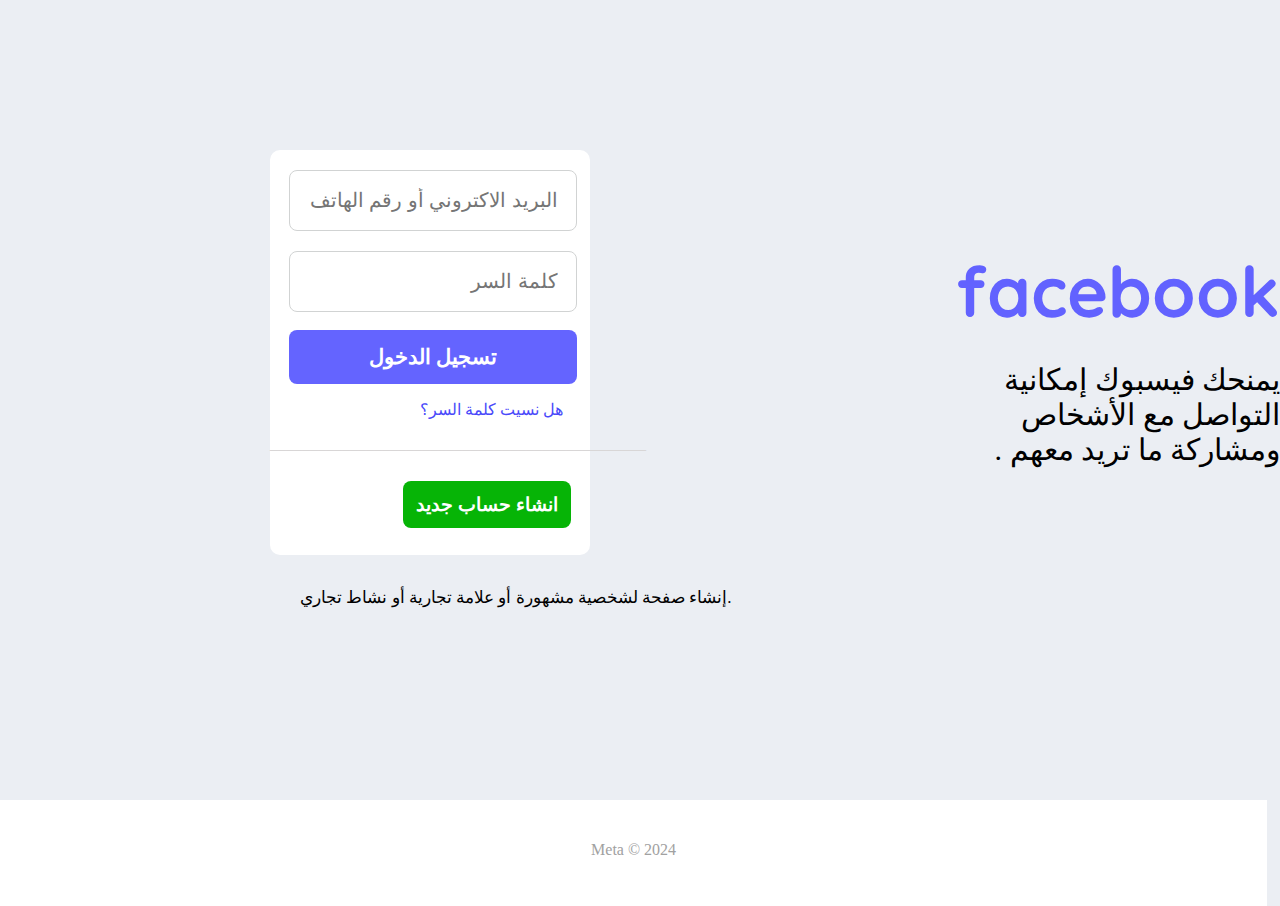
<file: Face.web/index.html>
<html>


<head>
    <meta charset="UTF-8">
    <meta name="viewport" content="width=device-width, intial-scale=1.0">
    <title>Facebook</title>

    <link href="style.css" rel="stylesheet">

    <link rel="preconnect" href="https://fonts.googleapis.com">
<link rel="preconnect" href="https://fonts.gstatic.com" crossorigin>
<link href="https://fonts.googleapis.com/css2?family=Quicksand:wght@300..700&display=swap" rel="stylesheet">

<link rel="shortcut icon" type="image/x-icon" href="./360_F_392719944_L0LYv3e7QozB2tsj3CfUN0HPC8eZQOWb.jpg">

</head>


<body>

    <div class="header">

        <div class="log-in">
            <input type="text" name="phoneuser" placeholder="البريد الاكتروني أو رقم الهاتف">
            <input type="password" name="passworduser" placeholder="كلمة السر">

            
            <button class="btn1">تسجيل الدخول</button>

            <ul class="password">
                <p><a href="../Create_a_new_account/index.html">هل نسيت كلمة السر؟</a> </p>
            </ul>

            <div class="brdr">
               <p>_______________________________________________</p>
            </div>
        
            <!-- <button class="btn2">انشاء حساب جديد</button>  -->
             <div class="link">

             <a href="../Create_a_new_account/index.html" class="btn2">انشاء حساب جديد</a> 
            </div>

        </div>

        <div class="paragraph">
            <p>إنشاء صفحة لشخصية مشهورة أو علامة تجارية أو نشاط تجاري.</p>
        </div>

        <div class="text">
            <h1>facebook</h1>
            <h3>يمنحك فيسبوك إمكانية التواصل مع الأشخاص <br>. ومشاركة ما تريد معهم</h3>
        </div>

        <div class="footer">
            <p>Meta © 2024</p>
        </div>
        
    </div>

    
    
</body>
</html>
</file>
<file: Face.web/style.css>
body
{
    background-color:#ebeef3;
}

.log-in
{
    background-color: #fff;
    width: 25%;
    height: 45%;
    position: absolute;
    top: 150px;
    left: 270px;
    border-radius: 10px;

}

input
{
    width: 90%;
    padding: 18px;
    margin-top: 20px;
    margin-left: 19px;
    font-size: 20px;
    text-align: end;
    border:solid 1px #d1d3d3;
    border-radius: 8px;
}



.btn1
{
    background-color: rgb(100, 100, 255);
    color: #fff;
    border: none;
    padding: 15px;
    width: 90%;
    font-size: 21px;
    margin-top: 18px;
    margin-left: 19px;
    border-radius: 8px;
    font-weight: 600;
}

.password p a
{
    color: rgb(73, 73, 250);
    text-decoration: none;
    margin-left: 110px;
}

.brdr
{
    color: rgb(216, 214, 214);
    text-align: center;
}

.link
{
    margin-top: 40px;
}

.btn2 
{
    background-color: rgb(6, 180, 6);
    color: #fff;
    border: none;
    padding: 13px;
    width: 35%;
    font-size: 19px;
    margin-left: 133px;
    border-radius: 8px;
    font-weight: 600;
    text-decoration: none;
}


.btn1:hover
{
    background-color: rgb(0, 0, 206);
    cursor: pointer;
}

.btn2:hover
{
    background-color: green;
    cursor: pointer;
}

.paragraph
{
    position: absolute;
    top:570px;
    left:300px;
    font-size: 17px;
    font-weight: 400;
}

.text
{
    position: absolute;
    top:200px;
    left:900px;
    text-align: end;
   
}
.text h1
{
    font-size: 70px;
    font-weight: 700;
    color: rgb(98, 98, 255);
    font-family: "Quicksand", sans-serif;
}
.text h3
{
    font-size: 30px;
    font-weight: 10; 
    margin-top: -20px;
}

.footer
{
    background-color: #fff;
    color: #a1a1a1;
    position: absolute;
    top:800px;
    left: 0;
    width: 99%;
    height: 9%;
    text-align: center;
    padding-top: 25px;
    

}









@media screen and (max-width: 992px) 
{
    .log-in
    {
        width: 40%;
        height: 60%;
        position: absolute;
        top: 120px;
        left: 50px;
        border-radius: 10px;
    
    } 

    input
{
    width: 90%;
    padding: 13px;
    margin-top: 20px;
    margin-left: 19px;
    font-size: 20px;
    text-align: end;
    border:solid 1px #d1d3d3;
    border-radius: 8px;
}

.btn1
{
    background-color: rgb(100, 100, 255);
    color: #fff;
    border: none;
    padding: 13px;
    width: 90%;
    font-size: 21px;
    margin-top: 18px;
    margin-left: 19px;
    border-radius: 8px;
    font-weight: 600;
}

.btn2
{
    background-color: rgb(6, 180, 6);
    color: #fff;
    border: none;
    padding: 11px;
    width: 35%;
    font-size: 19px;
    margin-top: 15px;
    margin-left: 133px;
    border-radius: 8px;
    font-weight: 600;

}

.text
{
    position: absolute;
    top:160px;
    left:550px;
    text-align: end;
}
.text h1
{
    font-size: 60px;
    font-weight: 900;
    color: rgb(98, 98, 255);
    font-family: "Quicksand", sans-serif;
}
.text h3
{
    font-size: 25px;
    font-weight: 10; 
    margin-top: -20px;
}

.paragraph
{
    position: absolute;
    top:500px;
    left:80px;
    font-size: 17px;
    font-weight: 400;
}

}
</file>
